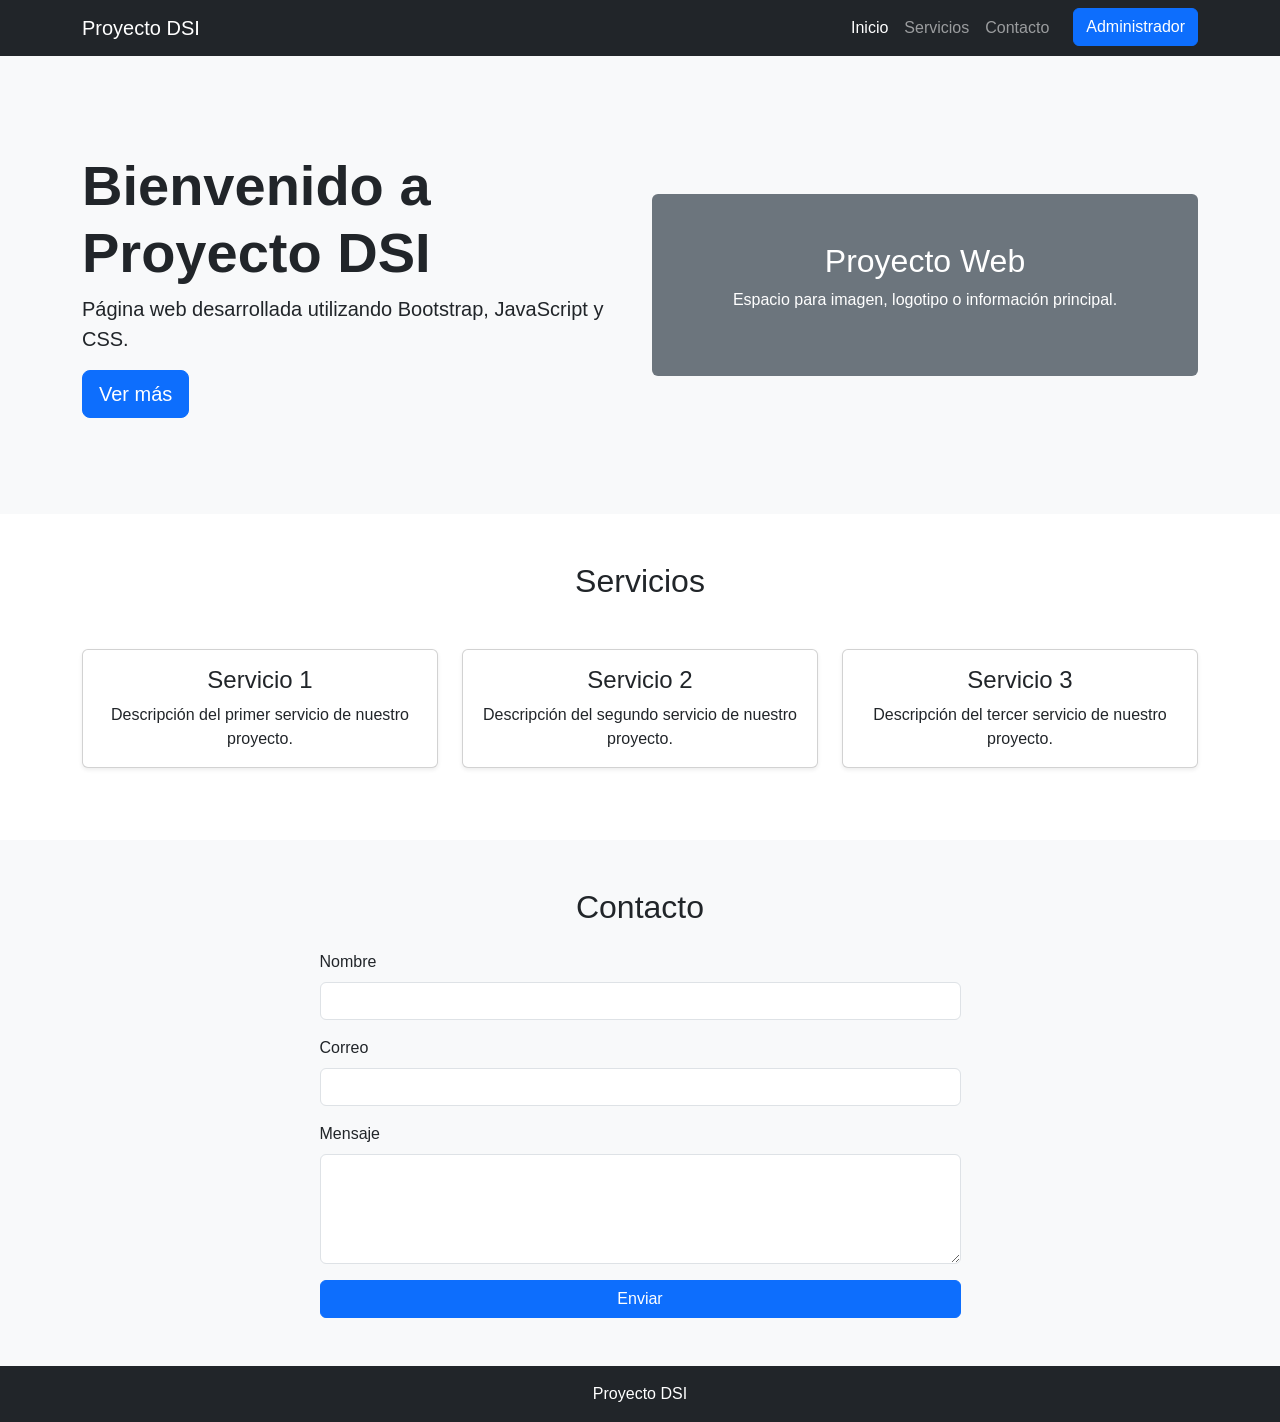
<file: PEOYECTO/index.html>
<!DOCTYPE html>
<html lang="es">
<head>
    <meta charset="UTF-8">
    <meta name="viewport" content="width=device-width, initial-scale=1.0">
    <title>Proyecto DSI</title>

    <link
        href="https://cdn.jsdelivr.net/npm/bootstrap@5.3.3/dist/css/bootstrap.min.css"
        rel="stylesheet"
    >

    <link rel="stylesheet" href="css/styles.css">
</head>

<body>

    <!-- Navbar -->
    <nav class="navbar navbar-expand-lg navbar-dark bg-dark">
        <div class="container">

            <a class="navbar-brand" href="#">
                Proyecto DSI
            </a>

            <button
                class="navbar-toggler"
                type="button"
                data-bs-toggle="collapse"
                data-bs-target="#menuPrincipal"
            >
                <span class="navbar-toggler-icon"></span>
            </button>

            <div
                class="collapse navbar-collapse"
                id="menuPrincipal"
            >

                <ul class="navbar-nav ms-auto">

                    <li class="nav-item">
                        <a class="nav-link active" href="#inicio">
                            Inicio
                        </a>
                    </li>

                    <li class="nav-item">
                        <a class="nav-link" href="#servicios">
                            Servicios
                        </a>
                    </li>

                    <li class="nav-item">
                        <a class="nav-link" href="#contacto">
                            Contacto
                        </a>
                    </li>

                    <li class="nav-item ms-lg-3">
                        <a
                            class="btn btn-primary"
                            href="login.html"
                        >
                            Administrador
                        </a>
                    </li>

                </ul>

            </div>

        </div>
    </nav>


    <!-- Inicio -->
    <section
        id="inicio"
        class="bg-light py-5"
    >

        <div class="container py-5">

            <div class="row align-items-center">

                <div class="col-md-6">

                    <h1 class="display-4 fw-bold">
                        Bienvenido a Proyecto DSI
                    </h1>

                    <p class="lead">
                        Página web desarrollada utilizando
                        Bootstrap, JavaScript y CSS.
                    </p>

                    <a
                        href="#servicios"
                        class="btn btn-primary btn-lg"
                    >
                        Ver más
                    </a>

                </div>

                <div class="col-md-6 text-center">

                    <div
                        class="bg-secondary text-white rounded p-5 mt-4 mt-md-0"
                    >

                        <h2>Proyecto Web</h2>

                        <p>
                            Espacio para imagen, logotipo
                            o información principal.
                        </p>

                    </div>

                </div>

            </div>

        </div>

    </section>


    <!-- Servicios -->
    <section
        id="servicios"
        class="py-5"
    >

        <div class="container">

            <h2 class="text-center mb-5">
                Servicios
            </h2>


            <div class="row">

                <div class="col-md-4 mb-4">

                    <div class="card h-100 shadow-sm">

                        <div class="card-body text-center">

                            <h4 class="card-title">
                                Servicio 1
                            </h4>

                            <p class="card-text">
                                Descripción del primer servicio
                                de nuestro proyecto.
                            </p>

                        </div>

                    </div>

                </div>


                <div class="col-md-4 mb-4">

                    <div class="card h-100 shadow-sm">

                        <div class="card-body text-center">

                            <h4 class="card-title">
                                Servicio 2
                            </h4>

                            <p class="card-text">
                                Descripción del segundo servicio
                                de nuestro proyecto.
                            </p>

                        </div>

                    </div>

                </div>


                <div class="col-md-4 mb-4">

                    <div class="card h-100 shadow-sm">

                        <div class="card-body text-center">

                            <h4 class="card-title">
                                Servicio 3
                            </h4>

                            <p class="card-text">
                                Descripción del tercer servicio
                                de nuestro proyecto.
                            </p>

                        </div>

                    </div>

                </div>

            </div>

        </div>

    </section>


    <!-- Contacto -->
    <section
        id="contacto"
        class="bg-light py-5"
    >

        <div class="container">

            <h2 class="text-center mb-4">
                Contacto
            </h2>

            <div class="row justify-content-center">

                <div class="col-md-7">

                    <form id="contactForm">

                        <div class="mb-3">

                            <label class="form-label">
                                Nombre
                            </label>

                            <input
                                type="text"
                                class="form-control"
                                id="nombreContacto"
                                required
                            >

                        </div>


                        <div class="mb-3">

                            <label class="form-label">
                                Correo
                            </label>

                            <input
                                type="email"
                                class="form-control"
                                id="correoContacto"
                                required
                            >

                        </div>


                        <div class="mb-3">

                            <label class="form-label">
                                Mensaje
                            </label>

                            <textarea
                                class="form-control"
                                id="mensajeContacto"
                                rows="4"
                                required
                            ></textarea>

                        </div>


                        <button
                            type="submit"
                            class="btn btn-primary w-100"
                        >
                            Enviar
                        </button>

                    </form>

                </div>

            </div>

        </div>

    </section>


    <!-- Footer -->
    <footer class="bg-dark text-white text-center py-3">

        <p class="mb-0">
            Proyecto DSI
        </p>

    </footer>


    <script
        src="https://cdn.jsdelivr.net/npm/bootstrap@5.3.3/dist/js/bootstrap.bundle.min.js"
    ></script>

    <script src="js/app.js"></script>

</body>
</html>
</file>
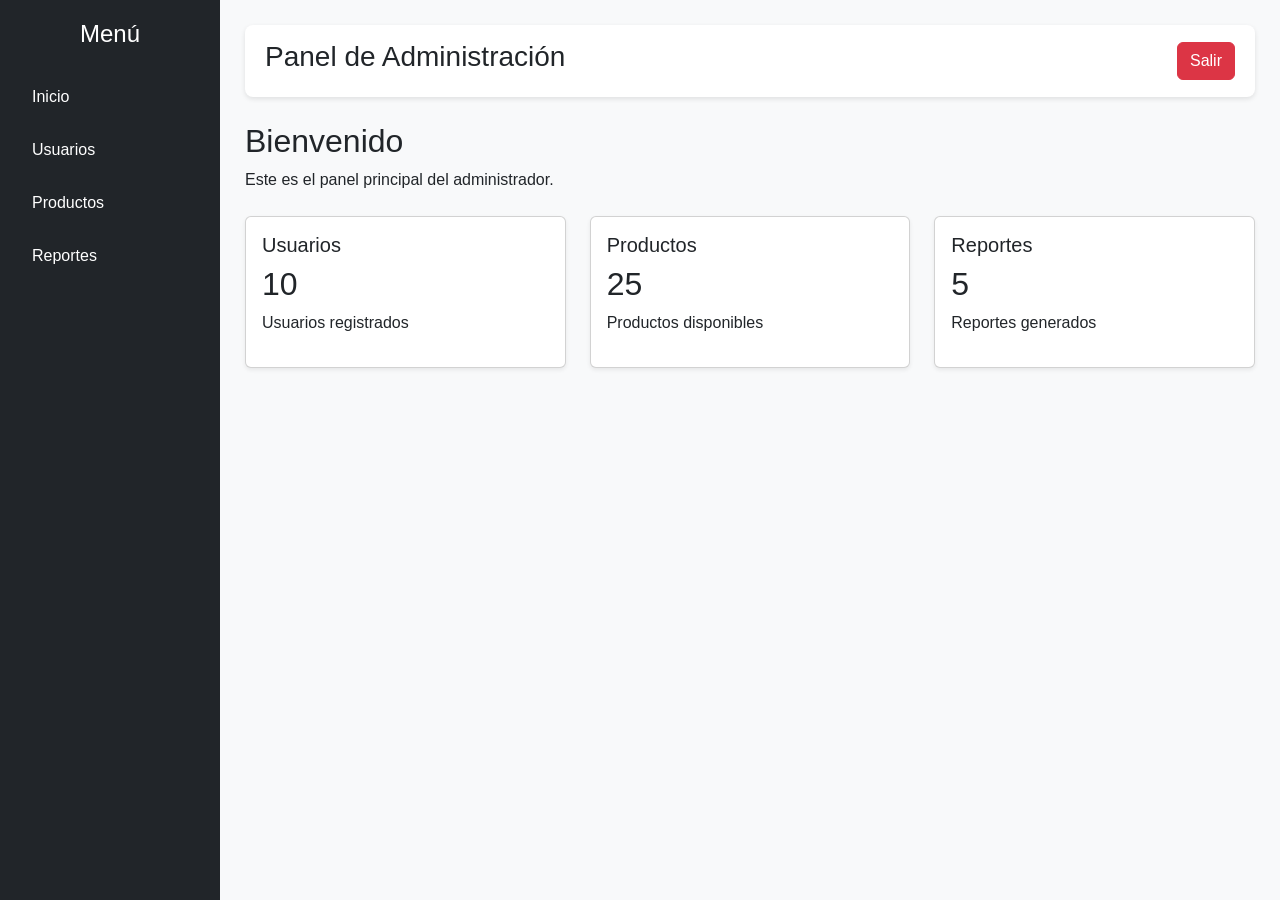
<file: PEOYECTO/admin.html>
<!DOCTYPE html>
<html lang="es">
<head>
    <meta charset="UTF-8">
    <meta name="viewport" content="width=device-width, initial-scale=1.0">
    <title>Panel de Administración</title>

    <link
        href="https://cdn.jsdelivr.net/npm/bootstrap@5.3.3/dist/css/bootstrap.min.css"
        rel="stylesheet"
    >

    <link rel="stylesheet" href="css/styles.css">
</head>

<body>

<div class="admin-container">

    <!-- Menú lateral -->
    <aside class="sidebar">

        <h4 class="text-center mb-4">Menú</h4>

        <a href="#" onclick="mostrarSeccion('inicio')">
            Inicio
        </a>

        <a href="#" onclick="mostrarSeccion('usuarios')">
            Usuarios
        </a>

        <a href="#" onclick="mostrarSeccion('productos')">
            Productos
        </a>

        <a href="#" onclick="mostrarSeccion('reportes')">
            Reportes
        </a>

    </aside>


    <!-- Contenido -->
    <main class="contenido">

        <!-- Barra superior -->
        <div class="topbar">

            <h3>Panel de Administración</h3>

            <button
                class="btn btn-danger"
                onclick="cerrarSesion()"
            >
                Salir
            </button>

        </div>


        <!-- Sección Inicio -->
        <section id="inicio" class="seccion">

            <h2>Bienvenido</h2>

            <p>
                Este es el panel principal del administrador.
            </p>

            <div class="row mt-4">

                <div class="col-md-4 mb-3">
                    <div class="card shadow-sm p-3">

                        <h5>Usuarios</h5>

                        <h2>10</h2>

                        <p>Usuarios registrados</p>

                    </div>
                </div>


                <div class="col-md-4 mb-3">
                    <div class="card shadow-sm p-3">

                        <h5>Productos</h5>

                        <h2>25</h2>

                        <p>Productos disponibles</p>

                    </div>
                </div>


                <div class="col-md-4 mb-3">
                    <div class="card shadow-sm p-3">

                        <h5>Reportes</h5>

                        <h2>5</h2>

                        <p>Reportes generados</p>

                    </div>
                </div>

            </div>

        </section>


        <!-- Sección Usuarios -->
        <section id="usuarios" class="seccion d-none">

            <h2>Usuarios</h2>

            <p>
                Aquí se administrarán los usuarios.
            </p>

            <table class="table table-striped">

                <thead>

                <tr>
                    <th>ID</th>
                    <th>Nombre</th>
                    <th>Correo</th>
                    <th>Acciones</th>
                </tr>

                </thead>

                <tbody>

                <tr>
                    <td>1</td>
                    <td>Pedro</td>
                    <td>pedro@email.com</td>

                    <td>
                        <button class="btn btn-warning btn-sm">
                            Editar
                        </button>

                        <button class="btn btn-danger btn-sm">
                            Eliminar
                        </button>
                    </td>

                </tr>

                </tbody>

            </table>

        </section>


        <!-- Sección Productos -->
        <section id="productos" class="seccion d-none">

            <h2>Productos</h2>

            <p>
                Aquí se administrarán los productos.
            </p>

        </section>


        <!-- Sección Reportes -->
        <section id="reportes" class="seccion d-none">

            <h2>Reportes</h2>

            <p>
                Aquí se mostrarán los reportes del sistema.
            </p>

        </section>


    </main>

</div>


<script src="js/app.js"></script>

</body>
</html>
</file>
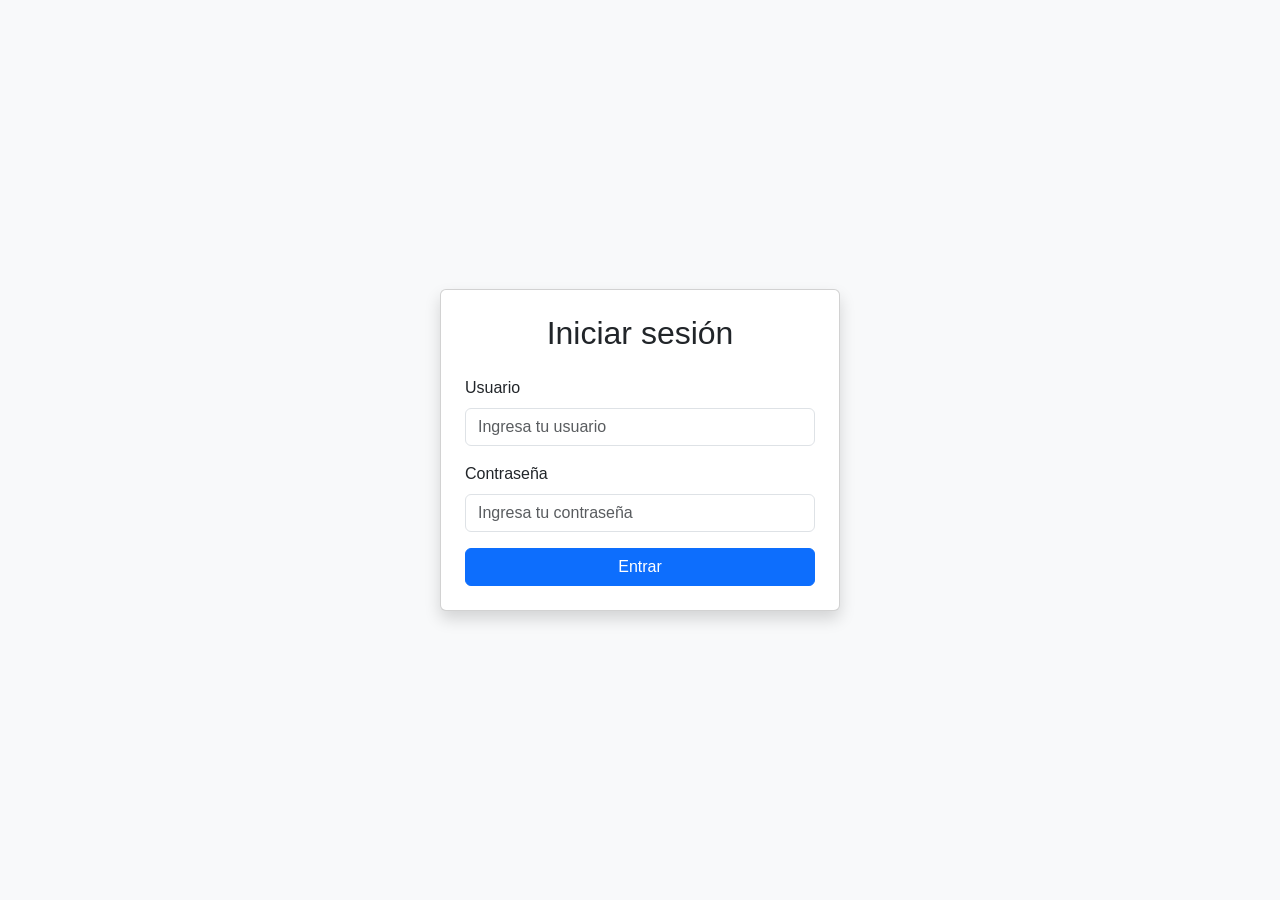
<file: PEOYECTO/login.html>
<!DOCTYPE html>
<html lang="es">
<head>
    <meta charset="UTF-8">
    <meta name="viewport" content="width=device-width, initial-scale=1.0">
    <title>Login | Proyecto DSI</title>

    <!-- Bootstrap -->
    <link
        href="https://cdn.jsdelivr.net/npm/bootstrap@5.3.3/dist/css/bootstrap.min.css"
        rel="stylesheet"
    >

    <!-- CSS propio -->
    <link rel="stylesheet" href="css/styles.css">
</head>

<body class="bg-light">

    <div class="container vh-100 d-flex justify-content-center align-items-center">

        <div class="card shadow p-4" style="width: 100%; max-width: 400px;">

            <h2 class="text-center mb-4">Iniciar sesión</h2>

            <form id="loginForm">

                <div class="mb-3">
                    <label for="usuario" class="form-label">Usuario</label>
                    <input
                        type="text"
                        class="form-control"
                        id="usuario"
                        placeholder="Ingresa tu usuario"
                        required
                    >
                </div>

                <div class="mb-3">
                    <label for="password" class="form-label">Contraseña</label>
                    <input
                        type="password"
                        class="form-control"
                        id="password"
                        placeholder="Ingresa tu contraseña"
                        required
                    >
                </div>

                <div id="mensajeError" class="alert alert-danger d-none">
                    Usuario o contraseña incorrectos.
                </div>

                <button type="submit" class="btn btn-primary w-100">
                    Entrar
                </button>

            </form>

        </div>

    </div>

    <script src="js/app.js"></script>

</body>
</html>
</file>
<file: PEOYECTO/css/styles.css>
body {
    margin: 0;
    font-family: Arial, sans-serif;
}


/* Contenedor principal */

.admin-container {
    display: flex;
    min-height: 100vh;
}


/* Menú lateral */

.sidebar {
    width: 220px;
    background-color: #212529;
    color: white;
    padding: 20px;
}


.sidebar a {

    display: block;

    color: white;

    text-decoration: none;

    padding: 12px;

    margin-bottom: 5px;

    border-radius: 5px;

}


.sidebar a:hover {

    background-color: #0d6efd;

}


/* Contenido */

.contenido {

    flex: 1;

    padding: 25px;

    background-color: #f8f9fa;

}


/* Barra superior */

.topbar {

    display: flex;

    justify-content: space-between;

    align-items: center;

    background-color: white;

    padding: 15px 20px;

    border-radius: 8px;

    margin-bottom: 25px;

    box-shadow: 0 2px 5px rgba(0,0,0,0.1);

}


/* Responsive */

@media (max-width: 768px) {

    .admin-container {
        flex-direction: column;
    }


    .sidebar {

        width: 100%;

    }


    .sidebar a {

        display: inline-block;

    }

}
</file>
